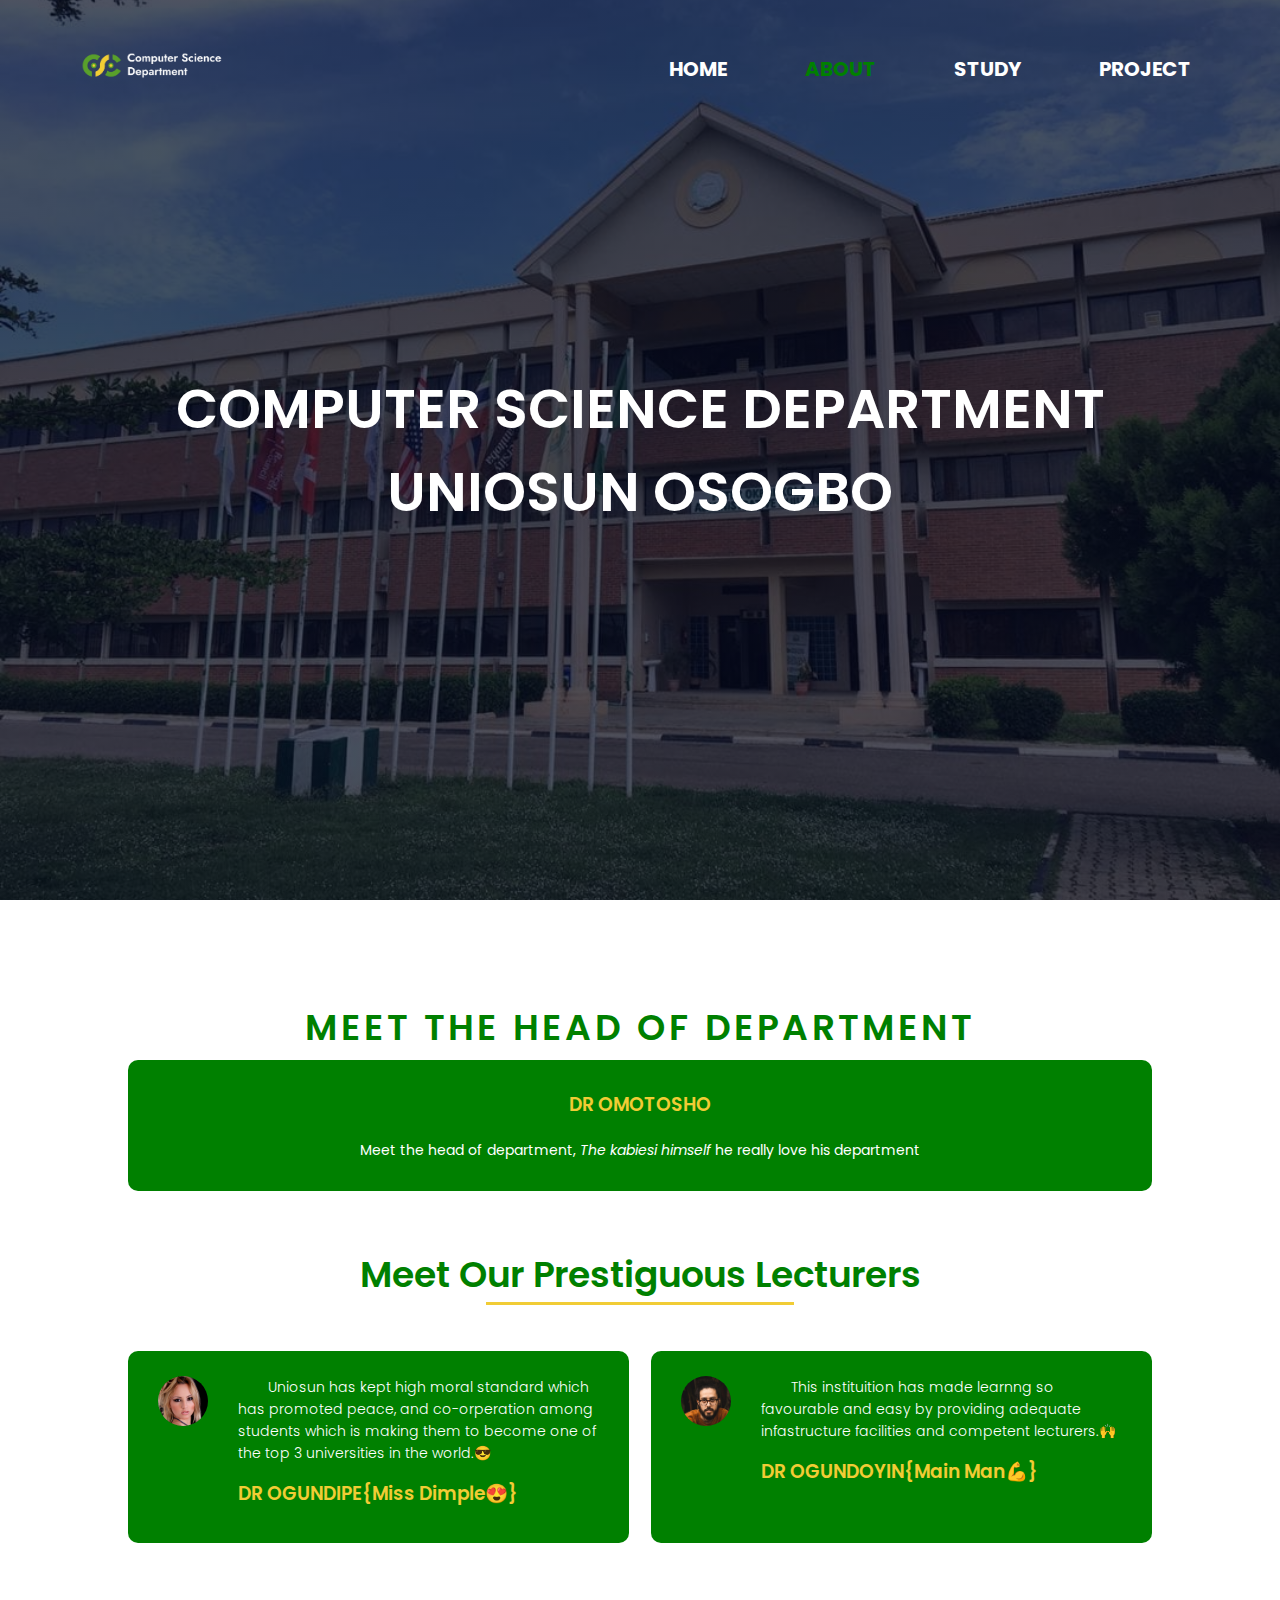
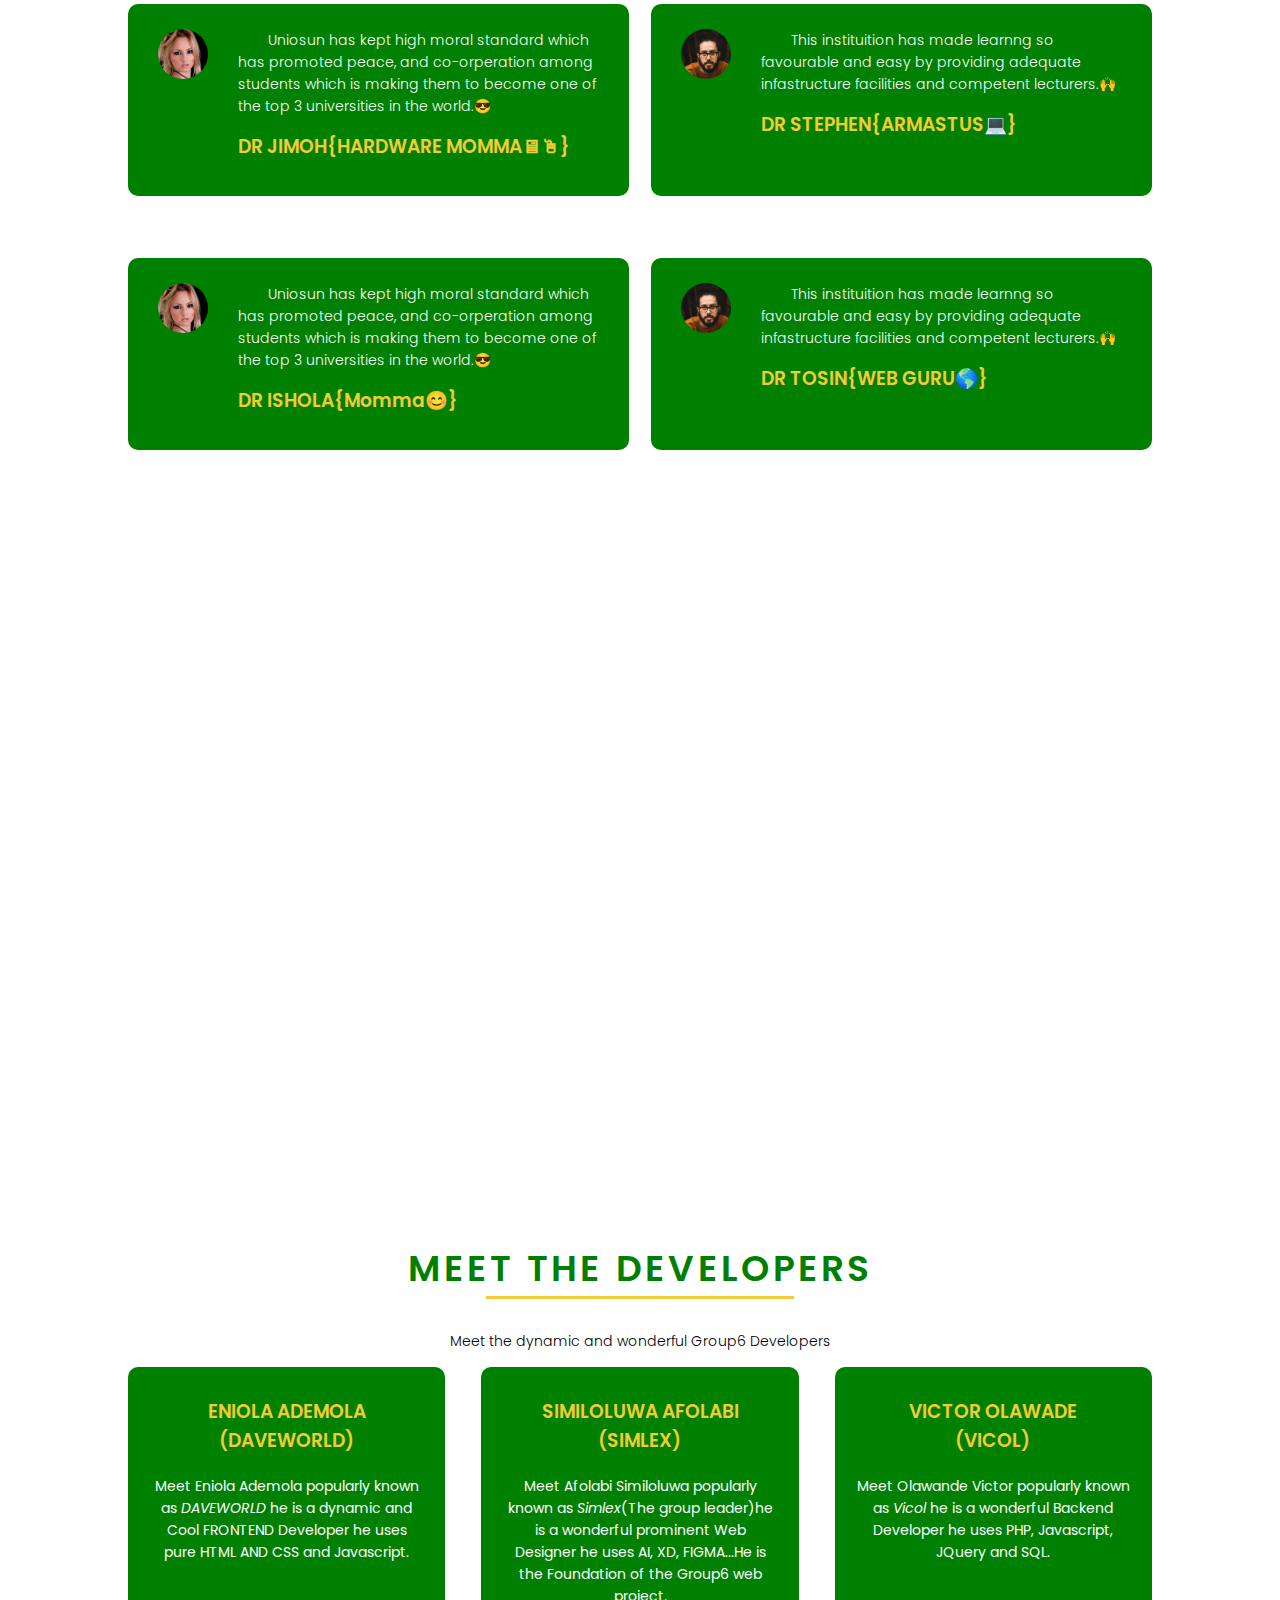
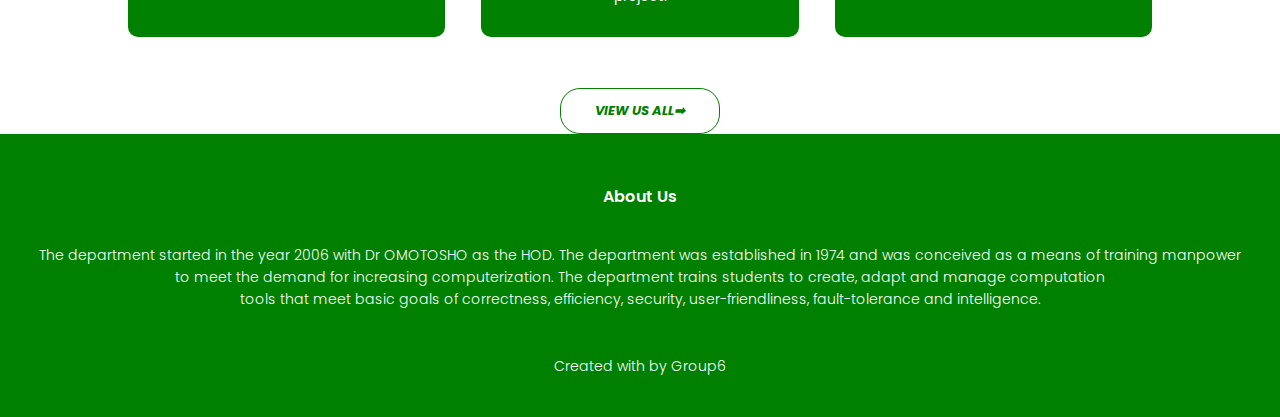
<file: about.html>
<!DOCTYPE html>
<html lang="en">
    <head>
        <meta charset="UTF-8">
        <meta http-equiv="X-UA-Compatible" content="IE=edge">
        <meta name="viewport" content="width=device-width, initial-scale=1.0">
        <link rel="stylesheet"  href="style.css">
        <link rel="shortcut icon" href="./images/faviconno.png">
        <link href="https://fonts.googleapis.com/css2?family=Poppins:ital,wght@0,600;1,200;1,300;1,400;1,600;1,700&display=sw
        ap" rel="stylesheet">
        <title>webdimple/about</title>
    </head>
<body>
    <section class="header">
        <nav>
            <a  href="index.html"><img src="./images/csc logo ii-01.png" alt="website logo"></a>
            <div class="nav__links" id="navLinks">
                <ul style="text-indent: 50px;">
                    <li> <a href="./index.html">HOME</a></li>
                    <li> <a href="./about.html"style="color: green;">ABOUT</a></li>
                    <li> <a href="./study.html">STUDY</a></li>
                    <li> <a href="./project.html">PROJECT</a></li>
                </ul> 
            </div>
        </nav>
        <div class="text__box">
            <h1 class="writtingText" style="color: white; font-size: 55px;">COMPUTER SCIENCE DEPARTMENT<br/>UNIOSUN OSOGBO</h1>
                <h1 style="font-size: 20px; color: white;"></h1>
        </div>
    </section>
    <section class="courses2">
        <h1 style="letter-spacing: 4px;">MEET THE HEAD OF DEPARTMENT</h1>
        <div class="row">
            <div class="course__col2">
                    <h3 style="color: #F1CC35;">DR OMOTOSHO</h3>
                    <p style="color: #ffff;">
                        <strong>
                            Meet the head of department, <em>The kabiesi himself</em> he really love his department
                        </strong>
                    </p>
            </div>
    </section>
    <!---OUR LECTURERS-->
    <section class="testimonials1">
        <h1>Meet Our Prestiguous Lecturers</h1>
        <div class="headline"></div>
        <p style="letter-spacing: 1px;">
        </p>
        <div class="row">
            <div class="testimonials__col1">
                    <img src="./images/user1.jpg">
                      <div>
                            <p style="text-indent: 30px; color: white;">
                                Uniosun has kept high moral standard which has promoted peace, and co-orperation
                                among students which is making them to become one of the top 3 universities in the world.😎
                            </p>
                            <h3 style="color: #F1CC35;">DR OGUNDIPE{Miss Dimple😍}</h3>
                    </div>
             </div>
            <div class="testimonials__col1">
                <img src="./images/user2.jpg">
                  <div>
                        <p style="text-indent: 30px; color: white;">
                            This instituition has made learnng so favourable and easy by providing adequate infastructure
                            facilities and competent lecturers.🙌
                        </p>
                        <h3 style="color: #F1CC35;">DR OGUNDOYIN{Main Man💪}</h3>
                  </div>
            </div>
        </div>
    </section>
    <section class="testimonials1">
        <div class="row">
            <div class="testimonials__col1">
                    <img src="./images/user1.jpg">
                      <div>
                            <p style="text-indent: 30px; color: white;">
                                Uniosun has kept high moral standard which has promoted peace, and co-orperation
                                among students which is making them to become one of the top 3 universities in the world.😎
                            </p>
                            <h3 style="color: #F1CC35;">DR JIMOH{HARDWARE MOMMA🖥🖱}</h3>
                    </div>
             </div>
            <div class="testimonials__col1">
                <img src="./images/user2.jpg">
                  <div>
                        <p style="text-indent: 30px; color: white;">
                            This instituition has made learnng so favourable and easy by providing adequate infastructure
                            facilities and competent lecturers.🙌
                        </p>
                        <h3 style="color: #F1CC35;">DR STEPHEN{ARMASTUS💻}</h3>
                  </div>
            </div>
        </div>
    </section>
    <section class="testimonials1" style="margin-bottom: 50%;">
        <div class="row">
            <div class="testimonials__col1">
                    <img src="./images/user1.jpg">
                      <div>
                            <p style="text-indent: 30px; color: white;">
                                Uniosun has kept high moral standard which has promoted peace, and co-orperation
                                among students which is making them to become one of the top 3 universities in the world.😎
                            </p>
                            <h3 style="color: #F1CC35;">DR ISHOLA{Momma😊}</h3>
                    </div>
             </div>
            <div class="testimonials__col1">
                <img src="./images/user2.jpg">
                  <div>
                        <p style="text-indent: 30px; color: white;">
                            This instituition has made learnng so favourable and easy by providing adequate infastructure
                            facilities and competent lecturers.🙌
                        </p>
                        <h3 style="color: #F1CC35;">DR TOSIN{WEB GURU🌎}</h3>
                  </div>
            </div>
        </div>
    </section>
    <!--Developers-->
    <section class="courses">
        <h1 style="letter-spacing: 4px;">MEET THE DEVELOPERS</h1>
        <div class="headline"></div>
        <p>
            Meet the dynamic and wonderful Group6 Developers 
        </p>
        <div class="row">
            <div class="course__col">
                    <h3 style="color: #F1CC35;">ENIOLA ADEMOLA<br/>(DAVEWORLD)</h3>
                    <p style="color: #ffff;"><strong>Meet Eniola Ademola popularly known as <em>DAVEWORLD</em> he is a dynamic
                        and Cool FRONTEND Developer he uses pure HTML AND CSS and Javascript.
                    </strong>
                    </p>
            </div>
            <div class="course__col">
                    <h3 style="color: #F1CC35;">SIMILOLUWA AFOLABI<br/>(SIMLEX)</h3>
                    <p style="color: #ffff;"><strong>Meet Afolabi Similoluwa popularly known as <em>Simlex</em>(The group leader)he is a wonderful
                        prominent Web Designer he uses AI, XD, FIGMA...He is the Foundation of the Group6 web project. 
                    </strong>
                    </p>
            </div>
            <div class="course__col">
                    <h3 style="color: #F1CC35;">VICTOR OLAWADE<br/>(VICOL)</h3>
                    <p style="color: #ffff;"><strong>Meet Olawande Victor popularly known as <em>Vicol</em> he is a wonderful 
                        Backend Developer he uses PHP, Javascript, JQuery and SQL.
                    </strong>
                    </p>
            </div>

        </div>
        <div class="">
            <a href="view.html" target="_blank" class="viewMoreCourses" style="color:green;"><em><strong>VIEW US ALL➡</strong></em></a>
        </div>
    </section>
    
<!---FOOTER-->
<section class="footer">
    <h4>About Us</h4>
    <p>
            The department started in the year 2006 with Dr OMOTOSHO as the HOD.
            The department was established  in 1974 and was conceived as a 
            means of training manpower<br> to meet the demand for increasing
            computerization. The department trains students to create, adapt 
            and manage computation <br>tools that meet basic goals of correctness, 
            efficiency, security, user-friendliness, fault-tolerance and intelligence.
    </p>
    <div class="icons">
        <ul>
            <i class="fa fa-facebook"></i>
            <i class="fa fa-twitter"></i>
            <i class="fa fa-youtube"></i>
             <i class="fa fa-instagram"></i>
             <i class="fa fa-linkedin"></i>
        </ul> 
    </div>
    <p>Created with <i class="fa fa-heart-o"></i> by Group6 </p>

</section>
</body>
</html>
</file>
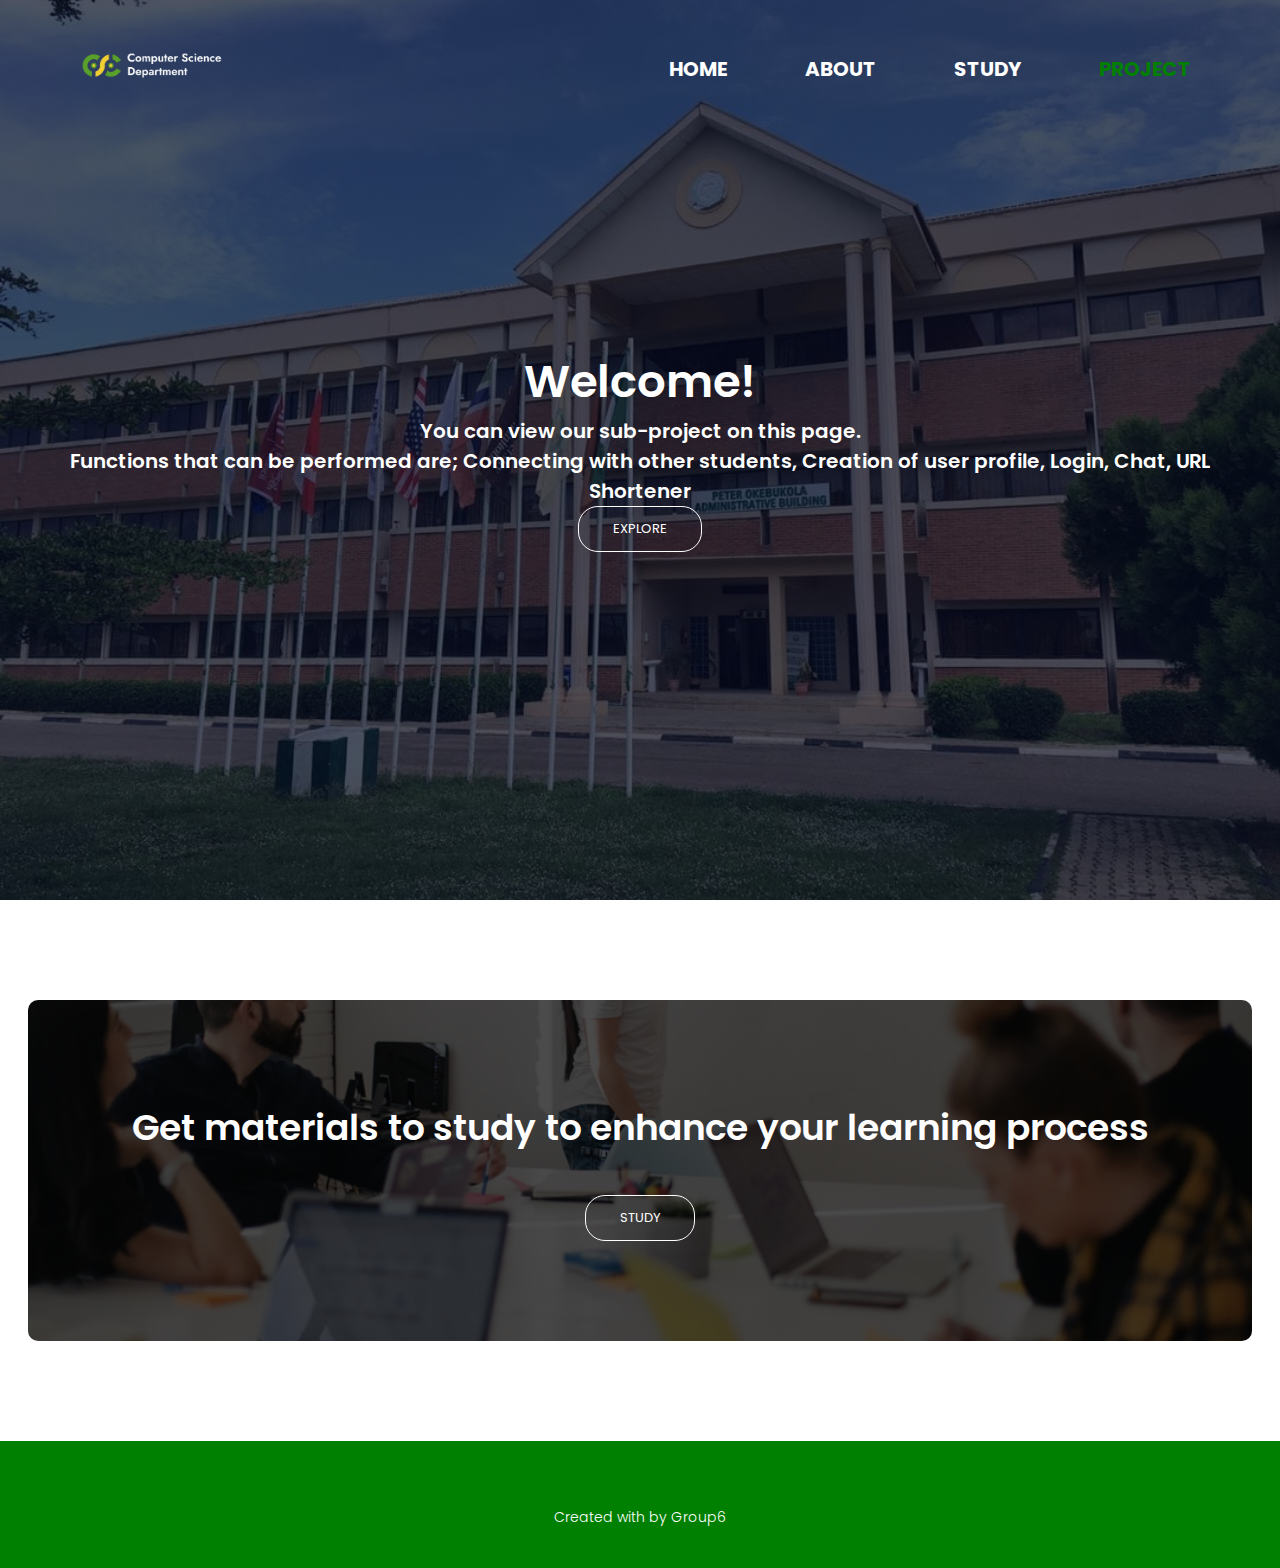
<file: project.html>
<!DOCTYPE html>
<html lang="en">
<head>
    <meta charset="UTF-8">
    <meta http-equiv="X-UA-Compatible" content="IE=edge">
    <meta name="viewport" content="width=device-width, initial-scale=1.0">
    <link rel="stylesheet" href="style.css">
    <link rel="shortcut icon" href="./images/faviconno.png">
    <link href="https://fonts.googleapis.com/css2?family=Poppins:ital,wght@0,600;1,200;1,300;1,400;1,600;1,700&display=sw
    ap" rel="stylesheet">
    <title>webdimple/project</title>
</head>
<body>
    <section class="header">
        <nav>
            <a  href="index.html"><img src="./images/csc logo ii-01.png" alt="website logo"></a>
            <div class="nav__links" id="navLinks">
                <i class="fa fa-window-close" onclick="hideMenu()"></i>
                <ul style="text-indent: 50px;">
                    <li> <a href="./index.html">HOME</a></li>
                    <li> <a href="./about.html">ABOUT</a></li>
                    <li> <a href="./study.html">STUDY</a></li>
                    <li> <a href="./project.html" style="color: green;">PROJECT</a></li>
                </ul> 
            </div>
        </nav>
        <div class="text__box">
            <h1 class="writtingText" style="color: white; font-size: 45px;">Welcome!</h1>
                <h1 style="font-size: 20px; color: white;">You can view our sub-project on this page.<br/>Functions that can be performed are; 
                Connecting with other students, Creation of user profile, Login, Chat, URL Shortener</h1>
            <a href="" class="readMoreButton">EXPLORE</a>
        </div>
    </section>
 


<!---CALL TO ACTION-->
<section class="cta">
    <h1>Get materials to study to enhance your learning process</h1>
    <a href="./study.html" class="readMoreButton">STUDY</a>
</section>

<!---FOOTER-->
<section class="footer">
    <div class="icons">
        <ul>
            <i class="fa fa-facebook"></i>
            <i class="fa fa-twitter"></i>
            <i class="fa fa-youtube"></i>
             <i class="fa fa-instagram"></i>
             <i class="fa fa-linkedin"></i>
        </ul> 
    </div>
    <p>Created with <i class="fa fa-heart-o"></i> by Group6 </p>

</section>

</body>
</html>
</file>
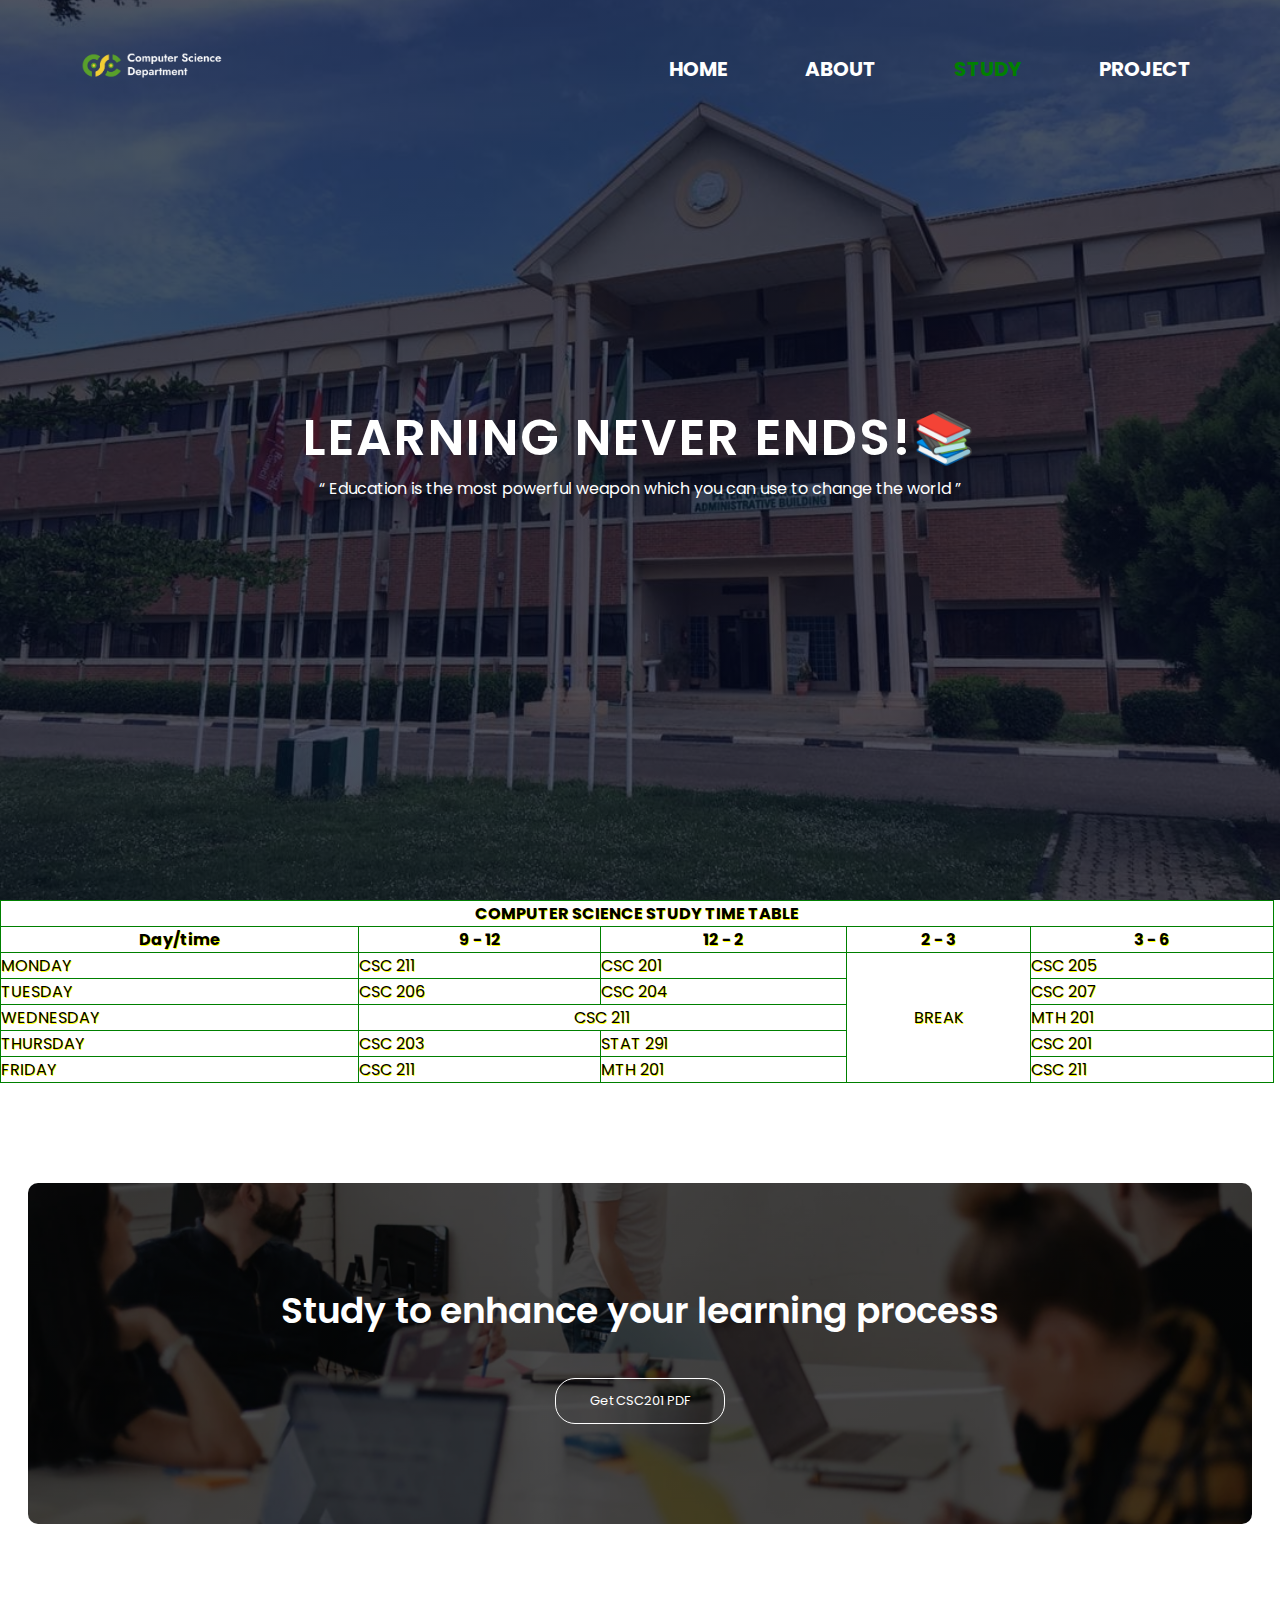
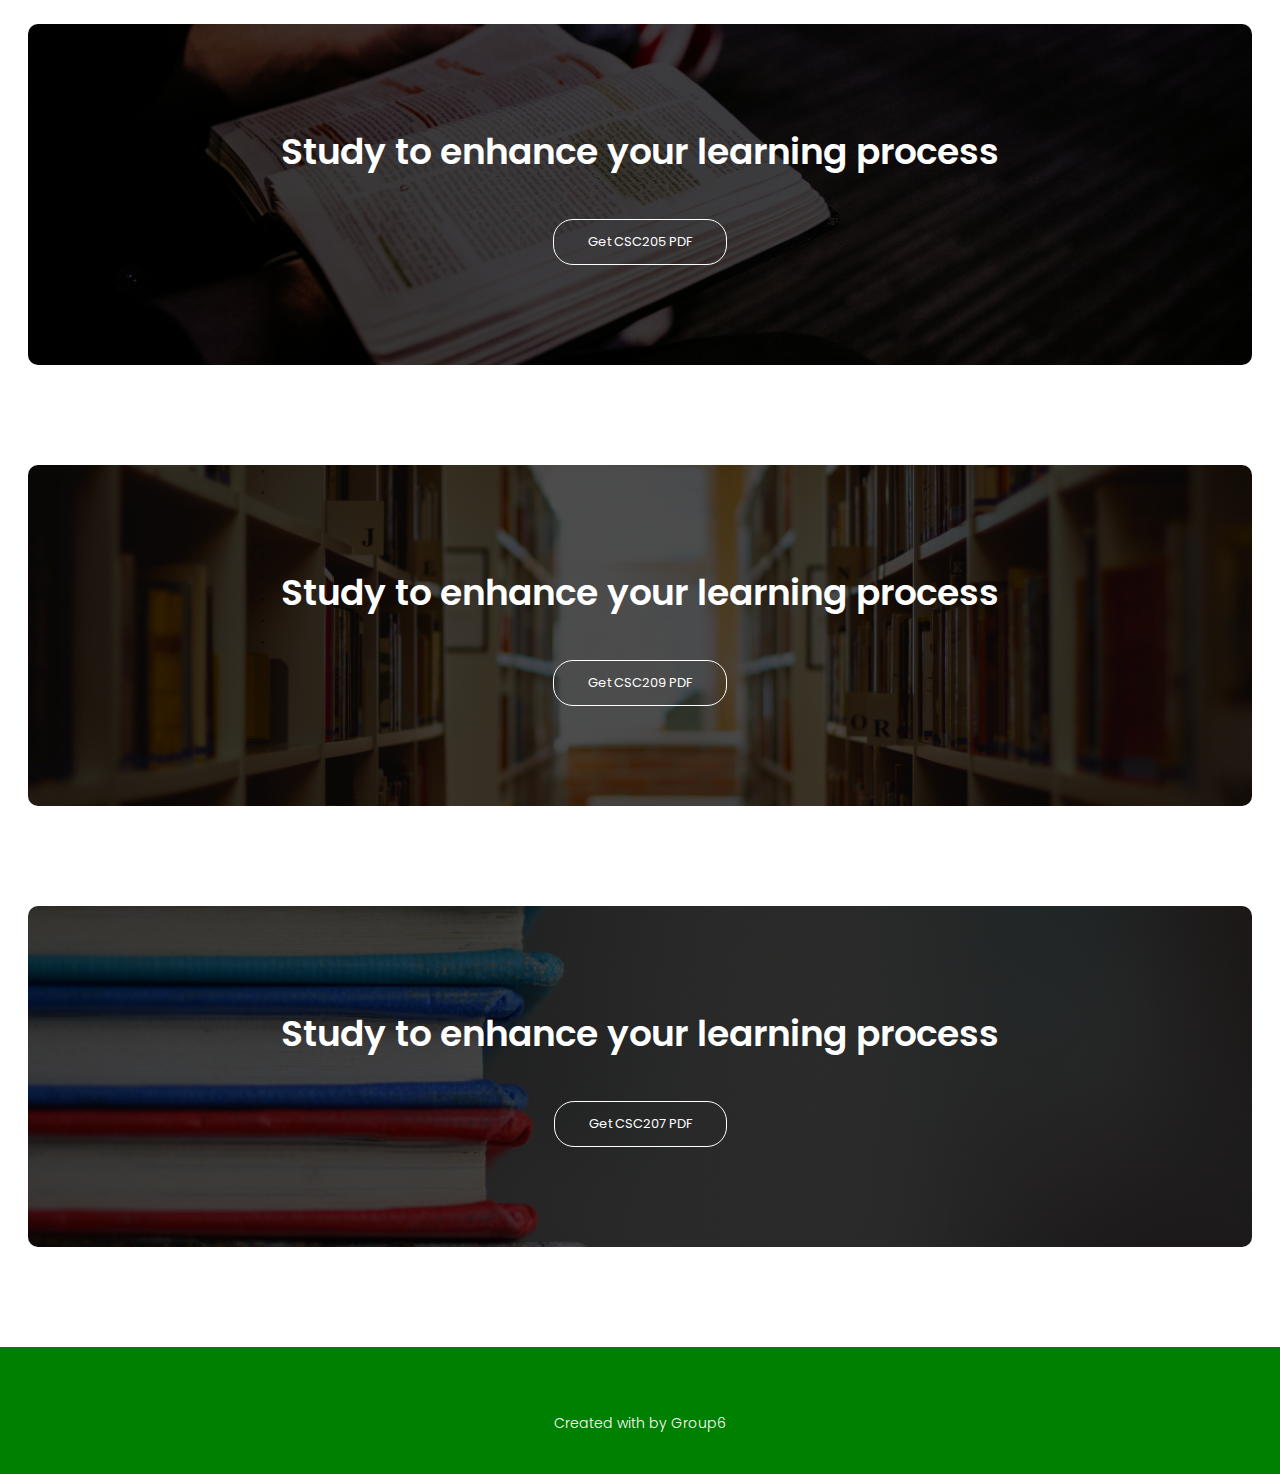
<file: study.html>
<!DOCTYPE html>
<html lang="en">
    <head>
        <meta charset="UTF-8">
        <meta http-equiv="X-UA-Compatible" content="IE=edge">
        <meta name="viewport" content="width=device-width, initial-scale=1.0">
        <link rel="stylesheet"  href="style.css">
        <link rel="shortcut icon" href="./images/faviconno.png">
        <link href="https://fonts.googleapis.com/css2?family=Poppins:ital,wght@0,600;1,200;1,300;1,400;1,600;1,700&display=sw
        ap" rel="stylesheet">
        <title>webdimple/study</title>
    </head>
<body>
    <section class="header">
        <nav>
            <a  href="index.html"><img src="./images/csc logo ii-01.png" alt="website logo"></a>
            <div class="nav__links" id="navLinks">
               <!-- <i class="fa fa-window-close" onclick="hideMenu()"></i>-->
                <ul style="text-indent: 50px;">
                    <li> <a href="./index.html">HOME</a></li>
                    <li> <a href="./about.html">ABOUT</a></li>
                    <li> <a href="./study.html"style="color: green;">STUDY</a></li>
                    <li> <a href="./project.html">PROJECT</a></li>
                </ul> 
            </div>
        </nav>
        <div class="text__box">
            <h1 class="writtingText" style="color: white; letter-spacing: 2px;">LEARNING NEVER ENDS!📚</h1>
            <q> Education is the 
                most powerful weapon which you can use to change the world </q>
        </div>
    </section>
    <div style="align-self: center;">
        <table border="1" style="border-collapse:collapse; border-color: green; text-shadow: 1px 1px yellow; width: 99.5%; height: 100%;">
            <tr>
                <th colspan="5">COMPUTER SCIENCE STUDY TIME TABLE</th>
            </tr>
            <tr>
                <th>Day/time</th>
                <th>9 - 12</th>
                <th>12 - 2</th>
                <th>2 - 3</th>
                <th>3 - 6</th>
            </tr>
            <tr>
                <td>MONDAY</td>
                <td>CSC 211</td>
                <td>CSC 201</td>
                <td rowspan="5" style="text-align: center;">BREAK</td>
                <td>CSC 205</td>
            </tr>
            <tr>
                <td>TUESDAY</td>
                <td>CSC 206</td>
                <td>CSC 204</td>
                <td>CSC 207</td>
            </tr>
            <tr>
                <td>WEDNESDAY</td>
                <td colspan="2" style="text-align: center;">CSC 211</td>
                <td>MTH 201</td>
            </tr>
            <tr>
                <td>THURSDAY</td>
                <td>CSC 203</td>
                <td>STAT 291</td>
                <td>CSC 201</td>
            </tr>
            <tr>
                <td>FRIDAY</td>
                <td>CSC 211</td>
                <td>MTH 201</td>
                <td>CSC 211</td>
            </tr>
        </table>
    </div>

    <section class="cta">
        <h1 >Study to enhance your learning process</h1>
        <a class="readMoreButton" href="./docs/C language Note.pdf" target="_blank" style="color: white; text-decoration: none;">Get CSC201 PDF</a>
    </section>
    <section class="cta2">
        <h1>Study to enhance your learning process</h1>
        <a class="readMoreButton" href="docs/Introduction to Computer Hardware.pdf" target="_blank" style="color: white; text-decoration: none;">Get CSC205 PDF</a>
    </section>
    <section class="cta3">
        <h1>Study to enhance your learning process</h1>
        <a class="readMoreButton" href="./docs/DatabaseSystem-final.pdf" target="_blank" style="color: white; text-decoration: none;">Get CSC209 PDF</a>
    </section>
    <section class="cta4">
        <h1>Study to enhance your learning process</h1>
        <a class="readMoreButton" href="./docs/PropositionalLogic.pdf" target="_blank" style="color: white; text-decoration: none;">Get CSC207 PDF</a>
    </section>
    

<!---FOOTER-->
<section class="footer">
    <div class="icons">
        <ul>
            <i class="fa fa-facebook"></i>
            <i class="fa fa-twitter"></i>
            <i class="fa fa-youtube"></i>
             <i class="fa fa-instagram"></i>
             <i class="fa fa-linkedin"></i>
        </ul> 
    </div>
    <p>Created with <i class="fa fa-heart-o"></i> by Group6 </p>
</section>

</body>
</html>
</file>
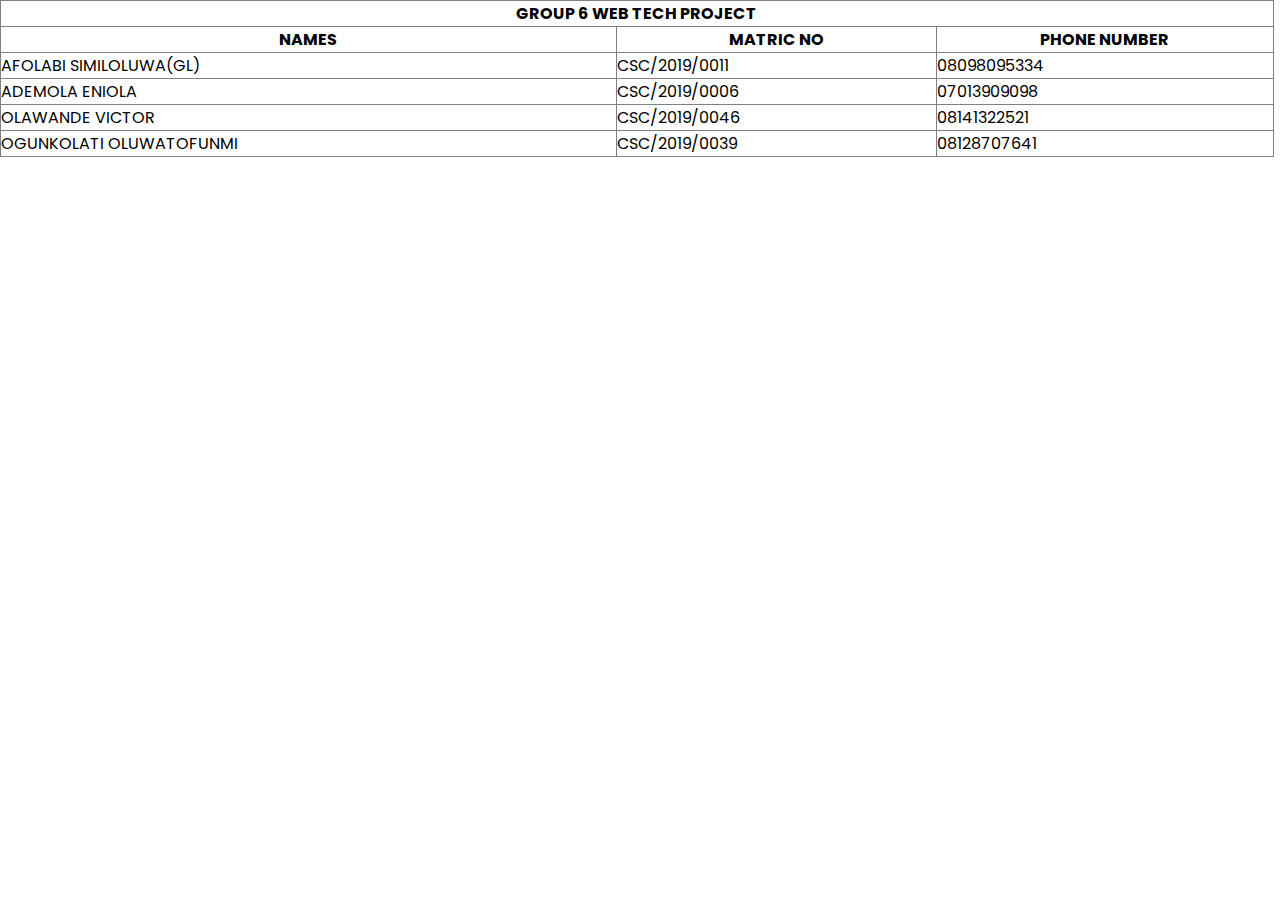
<file: view.html>
<!DOCTYPE html>
<html lang="en">
    <head>
        <meta charset="UTF-8">
        <meta http-equiv="X-UA-Compatible" content="IE=edge">
        <meta name="viewport" content="width=device-width, initial-scale=1.0">
        <link rel="stylesheet"  href="style.css"> 
        <link rel="shortcut icon" href="./images/faviconno.png">
        <link href="https://fonts.googleapis.com/css2?family=Poppins:ital,wght@0,600;1,200;1,300;1,400;1,600;1,700&display=sw
        ap" rel="stylesheet">
        <title>webdimple/view.html</title>
    </head>
<body>
    <div style="align-self: center;">
        <table border="1" style="border-collapse:collapse; width: 99.5%; height: 100%;">
            <tr>
                <th colspan="5">GROUP 6 WEB TECH PROJECT</th>
            </tr>
            <tr>
                <th>NAMES</th>
                <th>MATRIC NO</th>
                <th>PHONE NUMBER</th>
            </tr>
            <tr>
                <td>AFOLABI SIMILOLUWA(GL)</td>
                <td>CSC/2019/0011</td>
                <td>08098095334</td>
            </tr>
            <tr>
                <td>ADEMOLA ENIOLA</td>
                <td>CSC/2019/0006</td>
                <td>07013909098</td>
            </tr>
            <tr>
                <td>OLAWANDE VICTOR</td>
                <td>CSC/2019/0046</td>
                <td>08141322521</td>
            </tr>
            <tr>
                <td>OGUNKOLATI OLUWATOFUNMI</td>
                <td>CSC/2019/0039</td>
                <td>08128707641</td>
            </tr>
        </table>
    </div>
</body>
</html>
</file>
<file: style.css>
*{
    margin: 0;
    padding: 0;
    font-family: 'Poppins', sans-serif; 
}

.header{
    min-height: 100vh;
    width: 100%;
    background-image: linear-gradient(rgba(4, 9, 30, 0.7), rgba(4, 9, 30, 0.7)), url(./images/photo1\ \(2\).jpg);
    background-position: center;
    background-size: cover;
    position: relative;
}

nav{
    display: flex;
    padding: 2% 6%;
    justify-content: space-between;
    align-items: center;
}

nav img{
    width: 150px;
}

.nav__links{
    flex: 1;
    text-align: right;
}

.nav__links ul li{
    list-style: none;
    display: inline-block;
    padding: 8px 12px;
    position: relative;
}

.nav__links ul li a{
    text-decoration: none; 
    font-size: 20px; 
    font-weight: bold; 
    color: white; 
    position: relative; 
}

ul li a::before { 
    content: ""; 
    width: 0px; 
    height: 7.5px; 
    background: #f1cc35; 
    position: absolute; 
    top: 100%; 
    left: 0; 
    transition: .5s; 
    border-radius: 5px;
} 

ul li a:hover{
    color: green;
    transition: width .3s;
}

ul li a:hover::before { 
    width: 50%; 
    transform: translateX(100%); 
} 

ul li a:active {
    color: #f1cc35;
    background-color: transparent;
    text-decoration: none;
}

.text__box{
    width: 90%;
    color: #fff;
    position: absolute;
    top: 50%;
    left: 50%;
    transform: translate(-50%, -50%);
    text-align: center;
}

.text__box h1{
    font-size: 50px;
}


.text__box p{
    margin: 10px 0 40px;
    font-size: 14px;
    color: #fff;
}

.readMoreButton{
    display: inline-block;
    text-decoration: none;
    color: #fff;
    border: 1px solid #fff;
    border-radius: 20px;
    padding: 12px 34px;
    font-size: 13px;
    background: transparent;
    position: relative;
    cursor: pointer;
    transition: 1s;
}

.readMoreButton:hover{
    cursor: pointer;
    background:green;
}
/*----------------------------------------------------------*/
.viewMoreCourses{
    display: inline-block;
    text-decoration: none;
    color: #fff;
    border: 1.25px solid green;
    border-radius: 20px;
    padding: 12px 34px;
    font-size: 13px;
    background: transparent;
    position: relative;
    cursor: pointer;
    transition: 1s;
}

.viewMoreCourses:hover{
    cursor: pointer;
    background:#f1cc35;
}
/*-------------------------------------------------*/

nav .fa{
    display: none;
}

@media(max-width: 700px){
    .text__box h1{
        font-size: 20px;
    }.nav__links ul li{
        display: block;
    }.nav__links{
        position: absolute;
        background: green;
        height: 100vh;
        width: -200px;
        top: 0;
        right: -200px;
        text-align: left;
        z-index: 2;
    }nav .fa{
        display: block;
        color: #fff;
        margin: 10px;
        font-size: 22px;
        cursor: pointer;
    }.nav__links ul{
        padding: 30px;
    }
} 
/*---COURSES----*/

.courses{
    width: 80%;
    margin: auto;
    text-align: center;
    padding-top: 100px;
}

h1{
    font-size: 36px;
    font-weight: 600;
}

p{
        color: #000000;
        font-size: 14px;
        font-weight: 300;
        line-height: 22px;
        padding: 10px; 
}

.row{
    margin-top: 5px;
    display: flex;
    justify-content: space-between;
}

.course__col{
    flex-basis: 31%;
    background: green;
    border-radius: 10px;
    margin-bottom: 5%;
    padding: 20px 12px;
    box-sizing: border-box;
    transition: 0.5s;
}

h3{
    text-align: center;
    font-weight: 600;
    margin: 10px 0;
    text-decoratioN: #F1CC35;
}

.course__col:hover{
    box-shadow: 0 0 20px 0px #f1cc35;
}

@media(max-width: 700px){
    .row{
        flex-direction: column;
    }
}

/*------CAMPUS------*/

.campus{
    width: 80%;
    margin: auto;
    text-align: center;
    padding-top: 50px;
}

.campus__col{
    flex-basis: 32%;
    border-radius: 10px;
    margin-bottom: 30px;
    position: relative;
    overflow: hidden;
}

.campus__col img{
    width: 100%;
    display: block;
}

.layer{
    background:transparent;
    height: 100%;
    width: 100%;
    position: absolute;
    top: 0;
    left: 0;
}

.layer:hover{
    background: rgba(255, 252, 73, 0.7);
}

.layer h3{
    width: 100px;
    font-weight: 500;
    color: #599F2B;
    font-size: 26px;
    bottom: 0;
    left: 50%;
    transform: translate(-59%);
    position:absolute;
    opacity: 0;
    transition: 0.7s;
}

.layer:hover h3{
    bottom: 49%;
    opacity: 1;
}

/*----facilities---*/
.facilities{
    width: 80%;
    margin: auto;
    text-align: center;
    padding-top: 100px;
}

.facilities__col{
    flex-basis: 30%;
    border-radius: 10px;
    margin-bottom: 5%;
    text-align: left; 
}


.facilities__col img{
    width: 100%;
    border-radius: 10px;
}

.facilities__col{
    padding: 0;
}

.facilities__col h3{
    margin-top: 16px;
    margin-bottom: 15px;
    text-align: left;
}
/*.....LECTURERS...,,*/
.testimonials1{
    width: 80%;
    margin: auto;
    padding-top: 5px;
    text-align: center;
}

.testimonials__col1{
    flex-basis: 44%;
    border-radius: 10px;
    margin-bottom: 5%;
    text-align: left;
    background: green;
    padding: 25px;
    cursor: pointer;
    display: flex;
}

.testimonials__col1 img{
    height: 50px;
    margin-left: 5px;
    margin-right: 30px;
    border-radius: 50%;
}

.testimonials__col1 p{
    padding: 0;
}

.testimonials__col1 h3{
    margin-top: 15px;
    text-align: left;
}
 
.testimonials__col1 .fa{
    color: #f5f5f5;
}
/*.....TESTIMONIALS----*/
.testimonials{
    width: 80%;
    margin: auto;
    padding-top: 50px;
    text-align: center;
}

.testimonials__col{
    flex-basis: 44%;
    border-radius: 10px;
    margin-bottom: 5%;
    text-align: left;
    background: green;
    padding: 25px;
    cursor: pointer;
    display: flex;
}

.testimonials__col img{
    height: 50px;
    margin-left: 5px;
    margin-right: 30px;
    border-radius: 50%;
}

.testimonials__col p{
    padding: 0;
}

.testimonials__col h3{
    margin-top: 15px;
    text-align: left;
}
 
.testimonials__col .fa{
    color: #f5f5f5;
}

@media(max-width: 700px){
    .testimonials__col img{
        margin-left: 0px;
        margin-right: 15px;
    }
}
/*----CALL TO ACTION------*/
.cta {
     margin: 100px auto;
    width: 80%;
    background-image:linear-gradient(rgba(0,0,0,0.7), rgba(0,0,0,0.7)), url(./images/banner2.jpg);
    background-position: center;
    background-size: cover;
    border-radius: 10px;
    text-align: center;
    padding: 100px;
 }

 .cta  h1{
    color: #fff;
    margin-bottom: 40px;
    padding: 0;
}

.cta2{
     margin: 100px auto;
    width: 80%;
    background-image:linear-gradient(rgba(0,0,0,0.7), rgba(0,0,0,0.7)), url(./images/study\ \(1\).jpg);
    background-position: center;
    background-size: cover;
    border-radius: 10px;
    text-align: center;
    padding: 100px;
 }

 .cta2  h1{
    color: #fff;
    margin-bottom: 40px;
    padding: 0;
}
.cta3{
     margin: 100px auto;
    width: 80%;
    background-image:linear-gradient(rgba(0,0,0,0.7), rgba(0,0,0,0.7)), url(./images/study\ \(2\).jpg);
    background-position: center;
    background-size: cover;
    border-radius: 10px;
    text-align: center;
    padding: 100px;
 }

 .cta3  h1{
    color: #fff;
    margin-bottom: 40px;
    padding: 0;
}
.cta4{
     margin: 100px auto;
    width: 80%;
    background-image:linear-gradient(rgba(0,0,0,0.7), rgba(0,0,0,0.7)), url(./images/study\ \(3\).jpg);
    background-position: center;
    background-size: cover;
    border-radius: 10px;
    text-align: center;
    padding: 100px;
 }

 .cta4  h1{
    color: #fff;
    margin-bottom: 40px;
    padding: 0;
}

 /*---footer---*/
 .footer{
     width: 100%;
     text-align: center;
     padding: 30px 0;
     background-color: green;
     color: white;
 }

 .footer h4{
     margin-bottom: 25px;
     margin-top: 20px;
     font-weight: 600;
 }

 .footer p {
     color: white;
 }

 .icons .fa{
    color: #f44336;
    margin: 0 13px;
    cursor: pointer;
    padding: 18px 0;
 }

 .fa-heart-o{
    color: #f44336;
 }


 h1 {
     color: green;
 }
/* HEADLINE */
.headline {
    background-color: #f1cc35;
    height: .2rem;
    width: 30%;
    margin: auto auto 1.3rem;
    margin-top: auto;
    margin-right: auto;
    margin-bottom: 1.3rem;
    margin-left: auto;
}

.headline1 {
    background-color: #f1cc35;
    height: .2rem;
    width: 25%;
    margin: auto auto 1.3rem;
    margin-top: auto;
    margin-right: auto;
    margin-bottom: 1.3rem;
    margin-left: auto;
}

/*--MEET THE HOD----*/

.courses2{
    width: 80%;
    margin: auto;
    text-align: center;
    padding-top: 100px;
}

h1{
    font-size: 36px;
    font-weight: 600;
}

p{
        font-size: 14px;
        font-weight: 300;
        line-height: 22px;
        padding: 10px; 
}

.row{
    margin-top: 5px;
    display: flex;
    justify-content: space-between;
}

.course__col2{
    flex-basis: 100%;
    background: green;
    border-radius: 10px;
    margin-bottom: 5%;
    padding: 20px 12px;
    box-sizing: border-box;
    transition: 0.5s;
}

h3{
    text-align: center;
    font-weight: 600;
    margin: 10px 0;
    text-decoratioN: #F1CC35;
}
</file>
